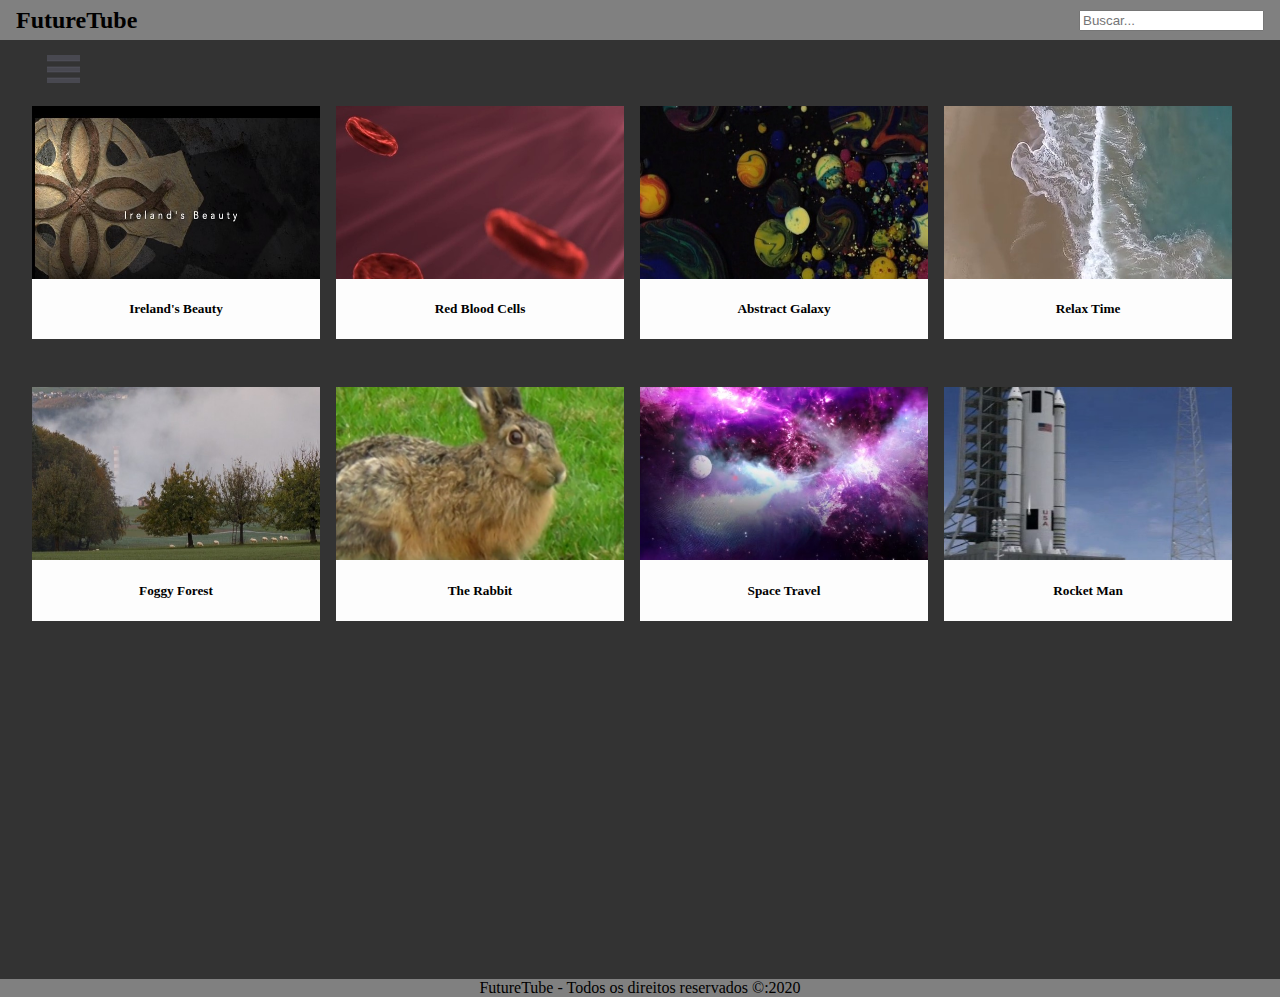
<file: index.html>
<!DOCTYPE html>
<html lang="pt-br">

<head>
    <meta charset="UTF-8">
    <meta name="viewport" content="width=device-width, initial-scale=1.0">
    <meta http-equiv="X-UA-Compatible" content="ie=edge">
    <link rel="stylesheet" type="text/css" href="style.css">
    <link rel="stylesheet" type="text/css" href="responsivo.css">
    <title>FutureTube</title>
</head>

<body class="container">
    <header class="cabecalho">
        <h2>FutureTube</h2>
        <div class="busca">
            <input type="text" id="txtBusca" placeholder="Buscar..."
        </div>
    </header>
    <main class="conteudo">
        <input type="checkbox" id="check">
        <label id="icone" for="check"><img src="img/icone.png"></label>
        <div class="barra">
            <nav>
                <a href="index.html"><div class="link">Inicio</div></a>
                <a href=""><div class="link">Em Alta</div></a>
                <a href=""><div class="link">Inscrições</div></a>
                <a href=""><div class="link">Bliblioteca</div></a>
                <a href=""><div class="link">Histórico</div></a>
            </nav>
        </div>
        <section class="video__conteudo">

            <article class="video__card">
                <a href="video1.html"><img class="imagem" src="img/video1.jpg"></a>
                <div class="card__titulo">
                    <h5>Ireland's Beauty</h5>
                </div>

            </article>


            <article class="video__card">
                <a href="video2.html"><img class="imagem" src="img/video2.jpg"></a>
                <div class="card__titulo">
                    <h5>Red Blood Cells</h5>
                </div>

            </article>


            <article class="video__card">
                <a href="video3.html"><img class="imagem" src="img/video3.jpg"></a>
                <div class="card__titulo">
                    <h5>Abstract Galaxy</h5>
                </div>

            </article>

            <article
             class="video__card">
                <a href="video4.html"><img class="imagem" src="img/video4.jpg"></a>
                <div class="card__titulo">
                    <h5>Relax Time</h5>
                </div>

            </article>


            <article class="video__card">
                <a href="video5.html"><img class="imagem" src="img/video5.jpg"></a>
                <div class="card__titulo">
                    <h5>Foggy Forest</h5>
                </div>

            </article>

            <article class="video__card">
                <a href="video6.html"><img class="imagem" src="img/video6.jpg"></a>
                <div class="card__titulo">
                    <h5>The Rabbit</h5>
                </div>

            </article>


            <article class="video__card">
                <a href="video7.html"><img class="imagem" src="img/video7.jpg"></a>
                <div class="card__titulo">
                    <h5>Space Travel</h5>
                </div>

            </article>


            <article class="video__card">
                <a href="video8.html"><img class="imagem" src="img/video8.jpg"></a>
                <div class="card__titulo">
                    <h5>Rocket Man</h5>
                </div>

            </article>
        </section>
    </main>
    <footer class="rodape">FutureTube - Todos os direitos reservados &copy:2020</footer>

</body>

</html>
</file>
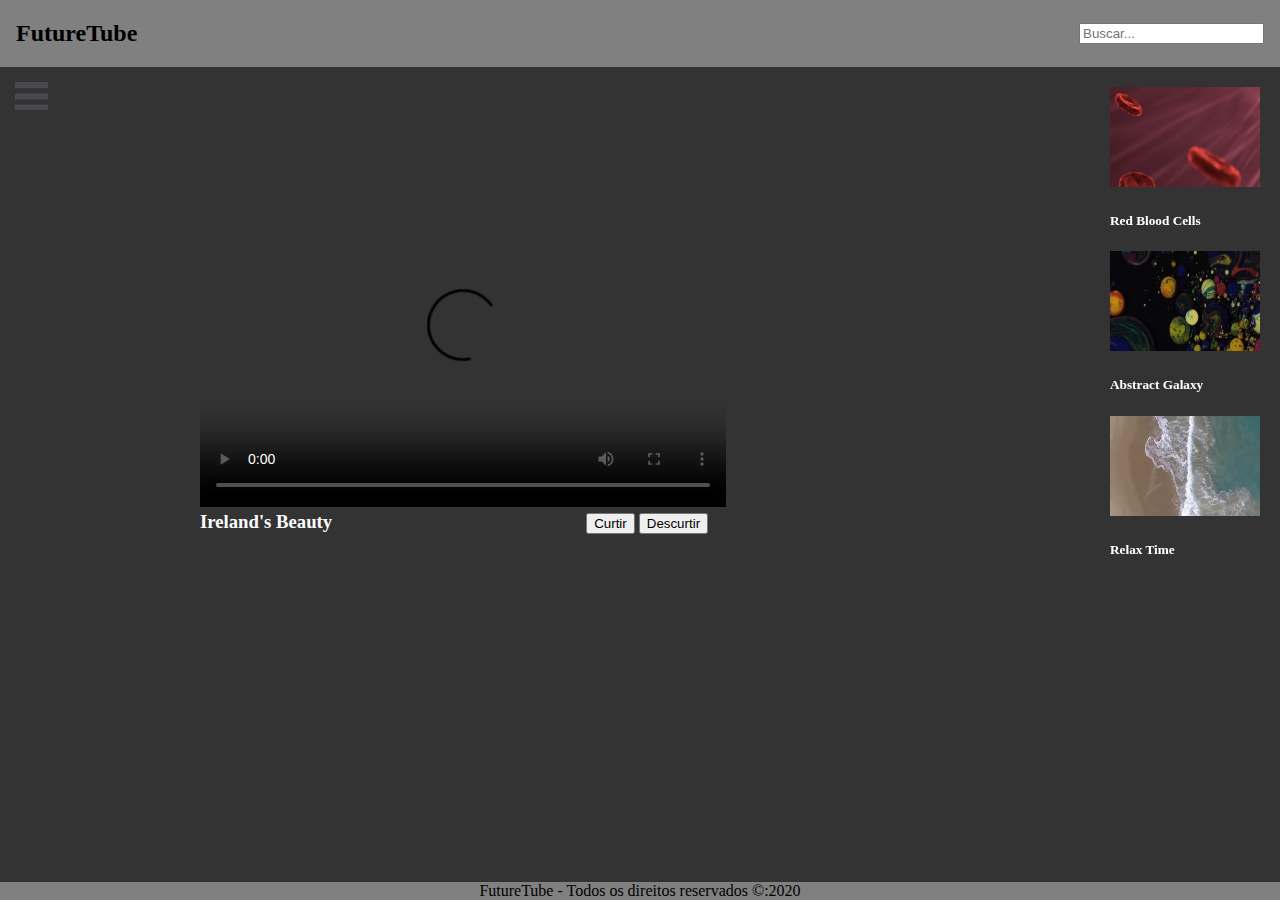
<file: video1.html>
<!DOCTYPE html>
<html lang="en">

<head>
    <meta charset="UTF-8">
    <meta name="viewport" content="width=device-width, initial-scale=1.0">
    <meta http-equiv="X-UA-Compatible" content="ie=edge">
    <link rel="stylesheet" href="style.css">
    <link rel="stylesheet" href="videos.css">
    <title>Ireland's Beauty</title>
</head>

<body>
    <header class="cabecalho">
        <h2>FutureTube</h2>
        <div class="busca">
            <input type="text" id="txtBusca" placeholder="Buscar..." </div> </header> <main class="conteudo_video">
            <input type="checkbox" id="check">
            <label id="icone" for="check"><img src="img/icone.png"></label>
            <div class="barra">
                <nav>
                    <a href="index.html">
                        <div class="link">Inicio</div>
                    </a>
                    <a href="">
                        <div class="link">Em Alta</div>
                    </a>
                    <a href="">
                        <div class="link">Inscrições</div>
                    </a>
                    <a href="">
                        <div class="link">Bliblioteca</div>
                    </a>
                    <a href="">
                        <div class="link">Histórico</div>
                    </a>
                </nav>
            </div>
            <div class="menu_videos">
                <article class="video__card___menu">
                    <a href="video2.html"><img class="imagem" src="img/video2.jpg"></a>
                    <h5>Red Blood Cells</h5>

                    <a href="video3.html"><img class="imagem" src="img/video3.jpg"></a>
                    <h5>Abstract Galaxy</h5>

                    <a href="video4.html"><img class="imagem" src="img/video4.jpg"></a>
                    <h5>Relax Time</h5>

                </article>
            </div>



            <article>
                <video class="video" width="526" height="340" controls autoplay>
                    <source src="http://soter.ninja/videos/1.mp4">
                </video>
            </article>
            <div class="info_video">
                <h3 class="nome__video">Ireland's Beauty</h3>
                <button type="submit" class="curtir">Curtir</button>
                <button type="submit">Descurtir</button>
            </div>
            </main>
            <footer class="rodape">FutureTube - Todos os direitos reservados &copy:2020</footer>

</body>

</html>
</file>
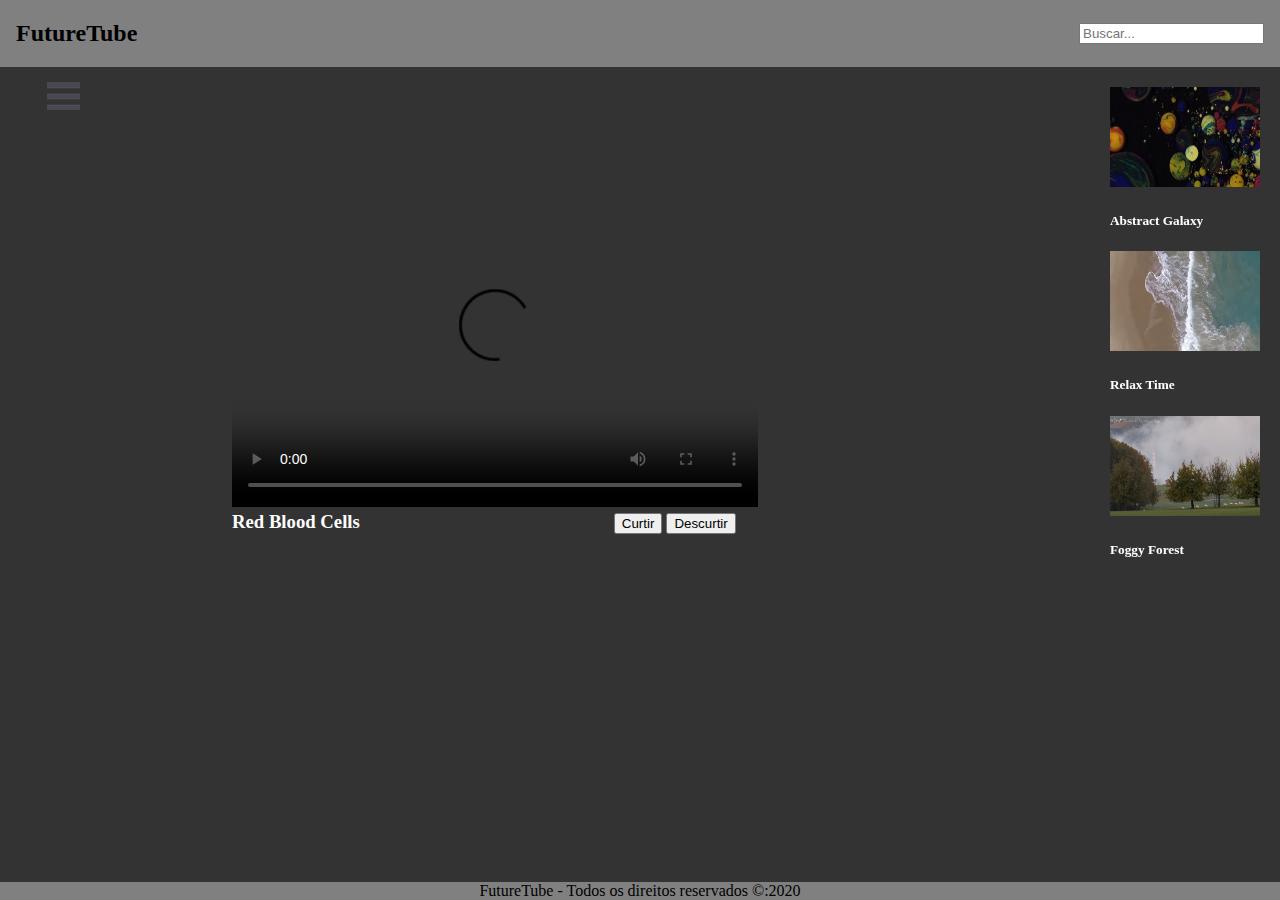
<file: video2.html>
<!DOCTYPE html>
<html lang="en">

<head>
    <meta charset="UTF-8">
    <meta name="viewport" content="width=device-width, initial-scale=1.0">
    <meta http-equiv="X-UA-Compatible" content="ie=edge">
    <link rel="stylesheet" type="text/css" href="style.css">
    <link rel="stylesheet" href="videos.css">
    <title>Red Blood Cells</title>
</head>

<body>
    <header class="cabecalho">
        <h2>FutureTube</h2>
        <div class="busca">
            <input type="text" id="txtBusca" placeholder="Buscar..." </div> </header> <main class="conteudo">
            <input type="checkbox" id="check">
            <label id="icone" for="check"><img src="img/icone.png"></label>
            <div class="barra">
                <nav>
                    <a href="index.html">
                        <div class="link">Inicio</div>
                    </a>
                    <a href="">
                        <div class="link">Em Alta</div>
                    </a>
                    <a href="">
                        <div class="link">Inscrições</div>
                    </a>
                    <a href="">
                        <div class="link">Bliblioteca</div>
                    </a>
                    <a href="">
                        <div class="link">Histórico</div>
                    </a>
                </nav>
            </div>
            <div class="menu_videos">
                <article class="video__card___menu">
                    <a href="video3.html"><img class="imagem" src="img/video3.jpg"></a>
                    <h5>Abstract Galaxy</h5>

                    <a href="video4.html"><img class="imagem" src="img/video4.jpg"></a>
                    <h5>Relax Time</h5>

                    <a href="video5.html"><img class="imagem" src="img/video5.jpg"></a>
                    <h5>Foggy Forest</h5>

                </article>
            </div>
            <article>
                <video class="video" width="526" height="340" controls autoplay>
                    <source src="http://soter.ninja/videos/2.mp4">
                </video>
            </article>
            <div class="info_video">
                <h3 class="nome__video">Red Blood Cells</h3>
                <button type="submit" class="curtir">Curtir</button>
                <button type="submit">Descurtir</button>
            </div>
            </main>
            <footer class="rodape">FutureTube - Todos os direitos reservados &copy:2020</footer>

</body>

</html>
</file>
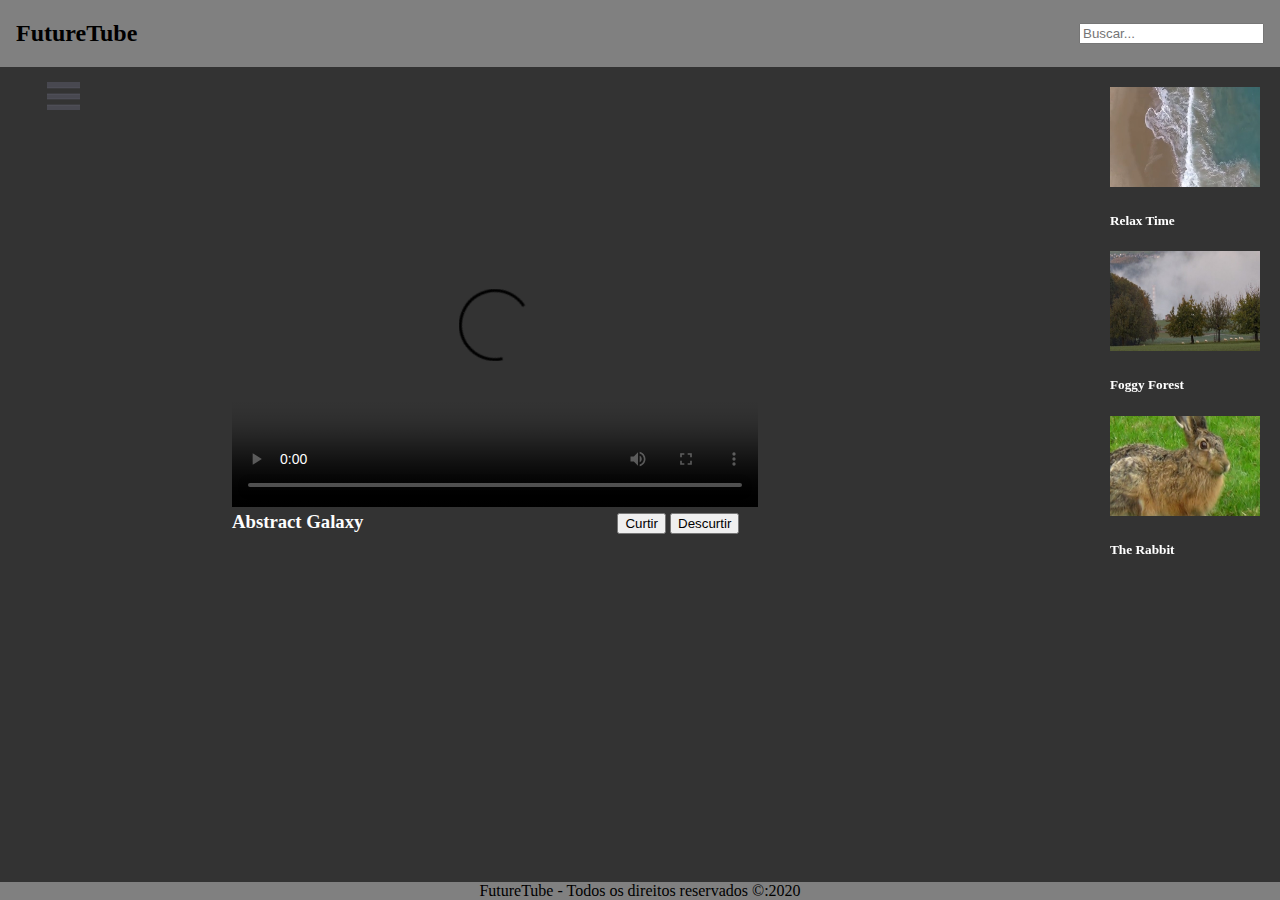
<file: video3.html>
<!DOCTYPE html>
<html lang="en">
<head>
    <meta charset="UTF-8">
    <meta name="viewport" content="width=device-width, initial-scale=1.0">
    <meta http-equiv="X-UA-Compatible" content="ie=edge">
    <link rel="stylesheet" type="text/css" href="style.css">
    <link rel="stylesheet" href="videos.css">
    <title>Abstract Galaxy</title>
</head>
<body>
    <header class="cabecalho">
        <h2>FutureTube</h2>
        <div class="busca">
            <input type="text" id="txtBusca" placeholder="Buscar..."
        </div>
    </header>

    <main class="conteudo">
        <input type="checkbox" id="check">
            <label id="icone" for="check"><img src="img/icone.png"></label>
            <div class="barra">
                <nav>
                    <a href="index.html">
                        <div class="link">Inicio</div>
                    </a>
                    <a href="">
                        <div class="link">Em Alta</div>
                    </a>
                    <a href="">
                        <div class="link">Inscrições</div>
                    </a>
                    <a href="">
                        <div class="link">Bliblioteca</div>
                    </a>
                    <a href="">
                        <div class="link">Histórico</div>
                    </a>
                </nav>
                </div>
                <div class="menu_videos">
                    <article class="video__card___menu">
                        <a href="video4.html"><img class="imagem" src="img/video4.jpg"></a>
                        <h5>Relax Time</h5>
    
                        <a href="video5.html"><img class="imagem" src="img/video5.jpg"></a>
                        <h5>Foggy Forest</h5>
    
                        <a href="video6.html"><img class="imagem" src="img/video6.jpg"></a>
                        <h5>The Rabbit</h5>
    
                    </article>
                </div>
        
        <article>
            <video class="video" width="526" height="340" controls autoplay>                <source src="http://soter.ninja/videos/3.mp4">
            </video>
        </article>
        <div class="info_video">
            <h3 class="nome__video">Abstract Galaxy</h3>
            <button type="submit" class="curtir">Curtir</button>
            <button type="submit">Descurtir</button>
        </div>    
    </main>
    <footer class="rodape">FutureTube - Todos os direitos reservados &copy:2020</footer>

</body>
</html>
</file>
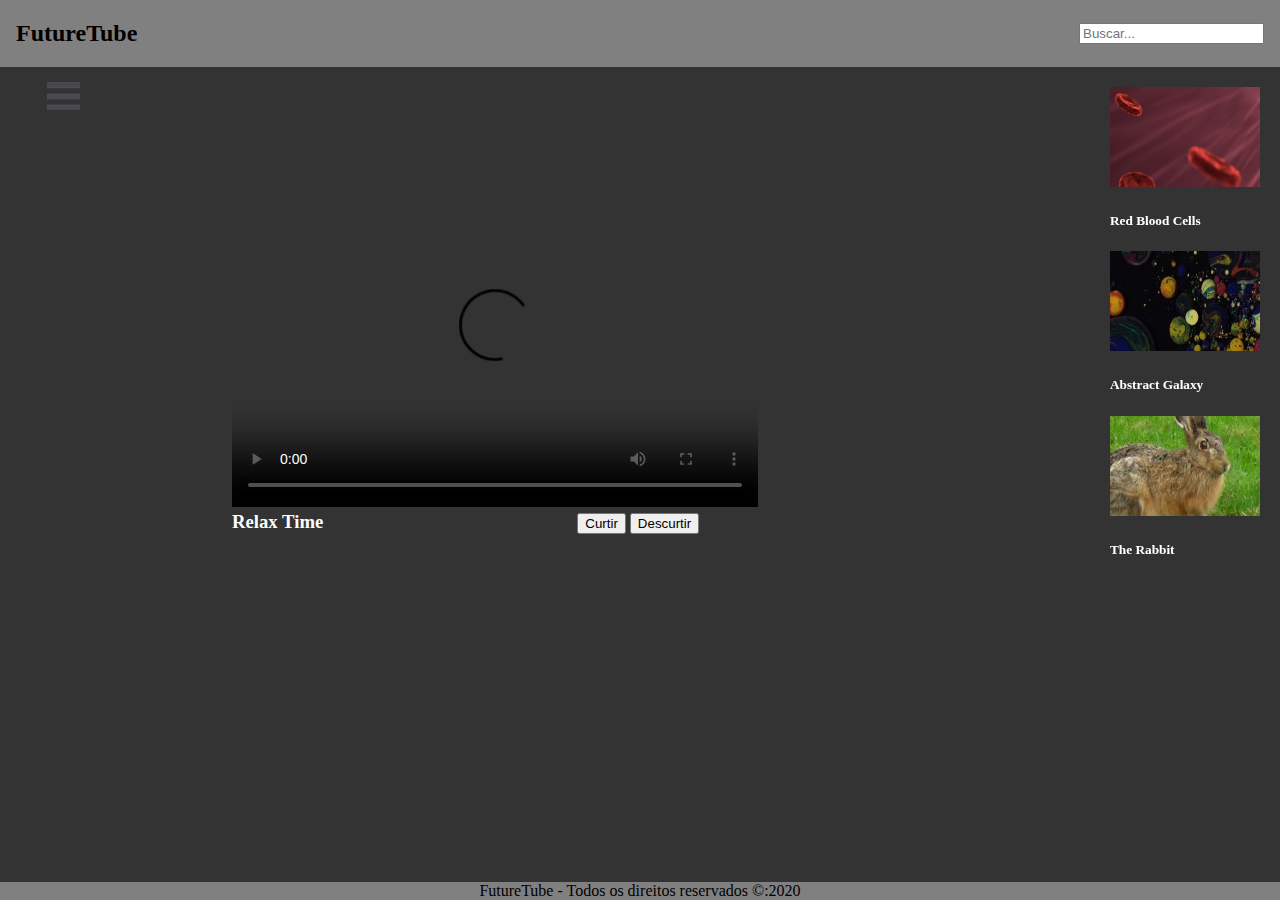
<file: video4.html>
<!DOCTYPE html>
<html lang="en">
<head>
    <meta charset="UTF-8">
    <meta name="viewport" content="width=device-width, initial-scale=1.0">
    <meta http-equiv="X-UA-Compatible" content="ie=edge">
    <link rel="stylesheet" type="text/css" href="style.css">
    <link rel="stylesheet" href="videos.css">
    <title>Relax Time</title>
</head>
<body>
    <header class="cabecalho">
        <h2>FutureTube</h2>
        <div class="busca">
            <input type="text" id="txtBusca" placeholder="Buscar..."
        </div>
    </header>

    <main class="conteudo">
        <input type="checkbox" id="check">
            <label id="icone" for="check"><img src="img/icone.png"></label>
            <div class="barra">
                <nav>
                    <a href="index.html">
                        <div class="link">Inicio</div>
                    </a>
                    <a href="">
                        <div class="link">Em Alta</div>
                    </a>
                    <a href="">
                        <div class="link">Inscrições</div>
                    </a>
                    <a href="">
                        <div class="link">Bliblioteca</div>
                    </a>
                    <a href="">
                        <div class="link">Histórico</div>
                    </a>
                </nav>
                </div>
                <div class="menu_videos">
                    <article class="video__card___menu">
                        <a href="video2.html"><img class="imagem" src="img/video2.jpg"></a>
                        <h5>Red Blood Cells</h5>
    
                        <a href="video3.html"><img class="imagem" src="img/video3.jpg"></a>
                        <h5>Abstract Galaxy</h5>
    
                        <a href="video6.html"><img class="imagem" src="img/video6.jpg"></a>
                        <h5>The Rabbit</h5>
    
                    </article>
                </div>
        
        <article>
            <video class="video" width="526" height="340" controls autoplay>
                <source src="http://soter.ninja/videos/4.mp4">
            </video>
        </article>
        <div class="info_video">
            <h3 class="nome__video">Relax Time</h3>
            <button type="submit" class="curtir">Curtir</button>
            <button type="submit">Descurtir</button>
        </div>    
    </main>
    <footer class="rodape">FutureTube - Todos os direitos reservados &copy:2020</footer>

</body>
</html>
</file>
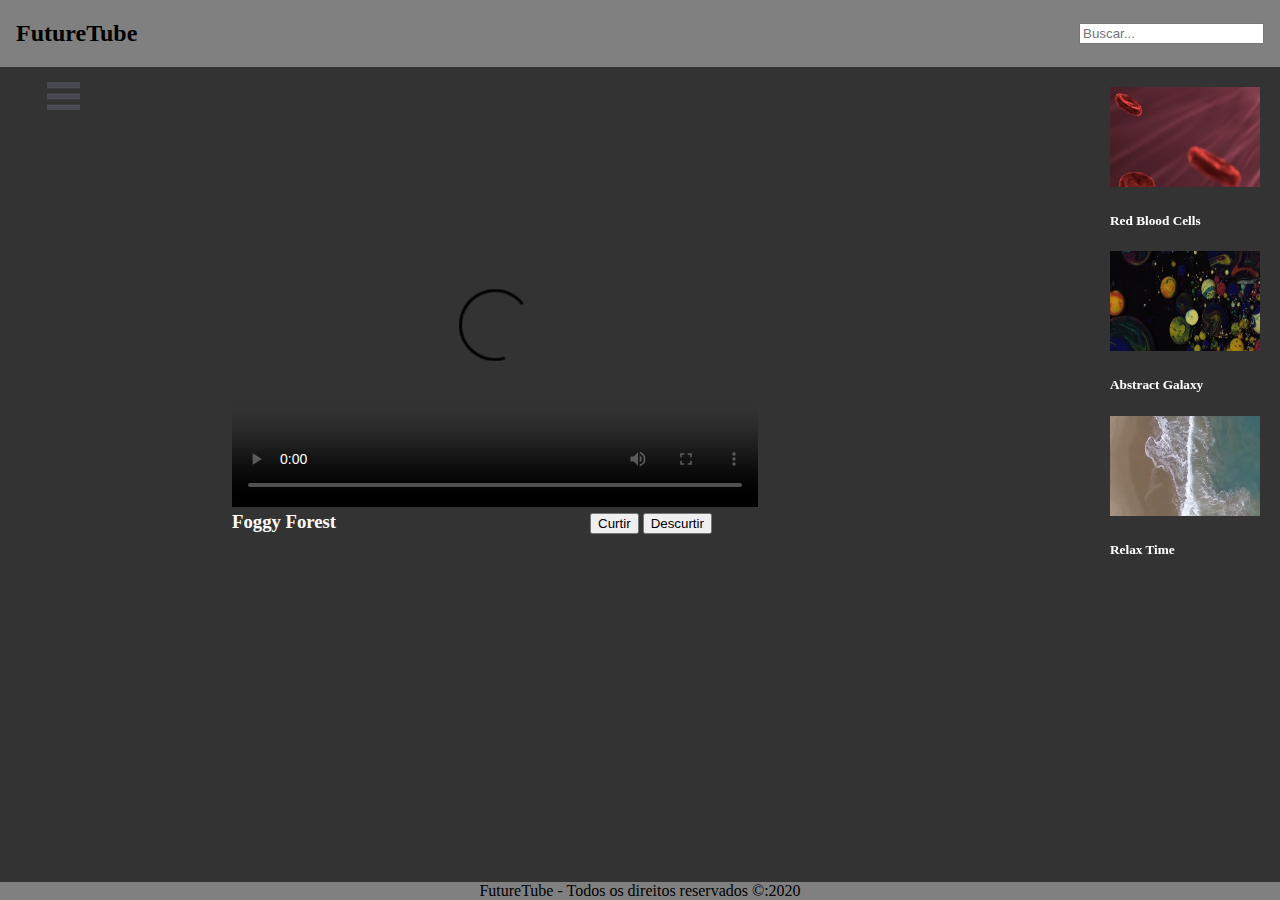
<file: video5.html>
<!DOCTYPE html>
<html lang="en">
<head>
    <meta charset="UTF-8">
    <meta name="viewport" content="width=device-width, initial-scale=1.0">
    <meta http-equiv="X-UA-Compatible" content="ie=edge">
    <link rel="stylesheet" type="text/css" href="style.css">
    <link rel="stylesheet" href="videos.css">
    <title>Foggy Forest</title>
</head>
<body>
    <header class="cabecalho">
        <h2>FutureTube</h2>
        <div class="busca">
            <input type="text" id="txtBusca" placeholder="Buscar..."
        </div>
    </header>

    <main class="conteudo">
        <input type="checkbox" id="check">
            <label id="icone" for="check"><img src="img/icone.png"></label>
            <div class="barra">
                <nav>
                    <a href="index.html">
                        <div class="link">Inicio</div>
                    </a>
                    <a href="">
                        <div class="link">Em Alta</div>
                    </a>
                    <a href="">
                        <div class="link">Inscrições</div>
                    </a>
                    <a href="">
                        <div class="link">Bliblioteca</div>
                    </a>
                    <a href="">
                        <div class="link">Histórico</div>
                    </a>
                </nav>
                </div>
                <div class="menu_videos">
                    <article class="video__card___menu">
                        <a href="video2.html"><img class="imagem" src="img/video2.jpg"></a>
                        <h5>Red Blood Cells</h5>
    
                        <a href="video3.html"><img class="imagem" src="img/video3.jpg"></a>
                        <h5>Abstract Galaxy</h5>
    
                        <a href="video4.html"><img class="imagem" src="img/video4.jpg"></a>
                        <h5>Relax Time</h5>
    
                    </article>
                </div>
        
        <article>
            <video class="video" width="526" height="340" controls autoplay>
                 <source src="http://soter.ninja/videos/5.mp4">
            </video>
        </article>
        <div class="info_video">
            <h3 class="nome__video">Foggy Forest</h3>
            <button type="submit" class="curtir">Curtir</button>
            <button type="submit">Descurtir</button>
        </div>    
    </main>
    <footer class="rodape">FutureTube - Todos os direitos reservados &copy:2020</footer>

</body>
</html>
</file>
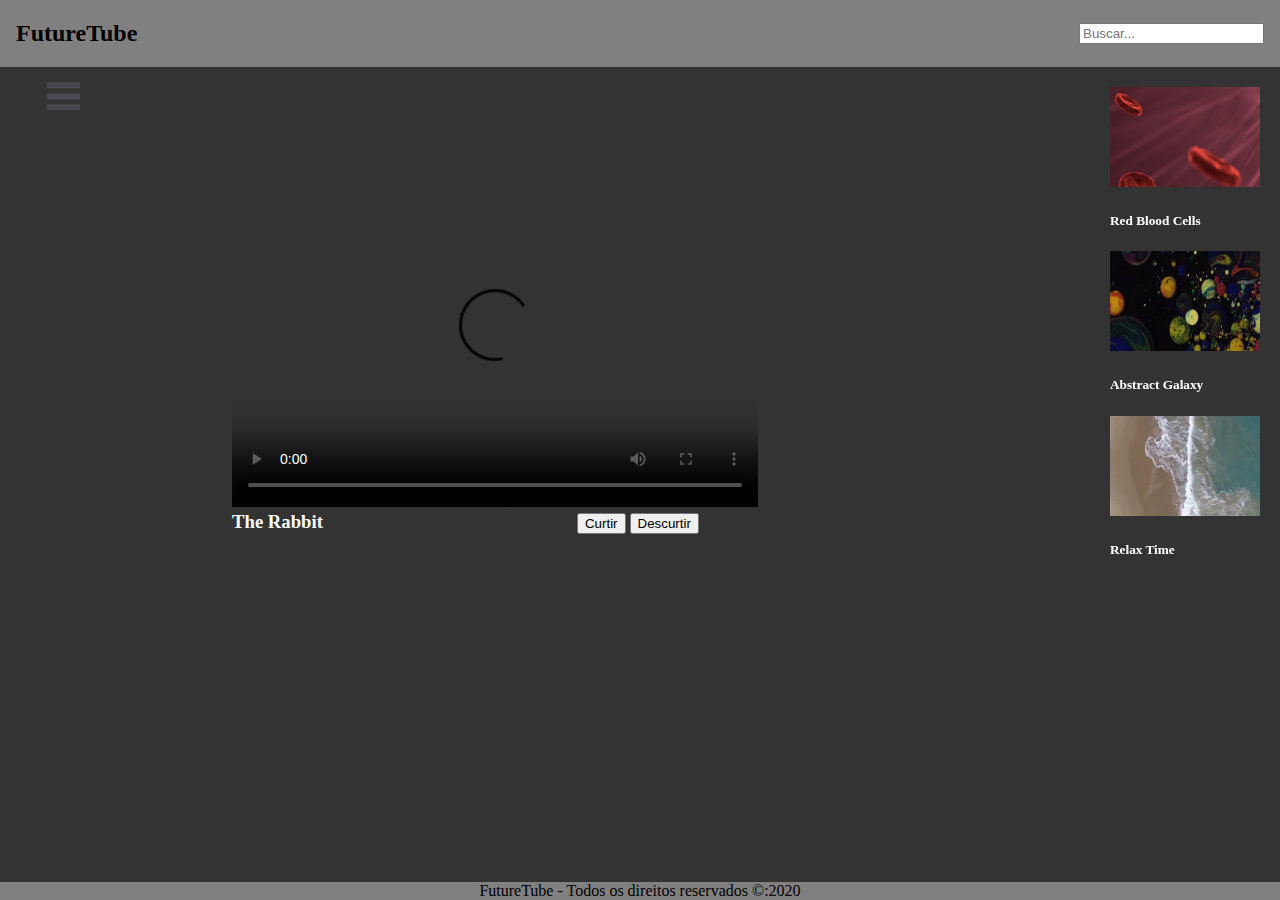
<file: video6.html>
<!DOCTYPE html>
<html lang="en">
<head>
    <meta charset="UTF-8">
    <meta name="viewport" content="width=device-width, initial-scale=1.0">
    <meta http-equiv="X-UA-Compatible" content="ie=edge">
    <link rel="stylesheet" type="text/css" href="style.css">
    <link rel="stylesheet" href="videos.css">
    <title>The Rabbit</title>
</head>
<body>
    <header class="cabecalho">
        <h2>FutureTube</h2>
        <div class="busca">
            <input type="text" id="txtBusca" placeholder="Buscar..."
        </div>
    </header>

    <main class="conteudo">
        <input type="checkbox" id="check">
            <label id="icone" for="check"><img src="img/icone.png"></label>
            <div class="barra">
                <nav>
                    <a href="index.html">
                        <div class="link">Inicio</div>
                    </a>
                    <a href="">
                        <div class="link">Em Alta</div>
                    </a>
                    <a href="">
                        <div class="link">Inscrições</div>
                    </a>
                    <a href="">
                        <div class="link">Bliblioteca</div>
                    </a>
                    <a href="">
                        <div class="link">Histórico</div>
                    </a>
                </nav>
                </div>
                <div class="menu_videos">
                    <article class="video__card___menu">
                        <a href="video2.html"><img class="imagem" src="img/video2.jpg"></a>
                        <h5>Red Blood Cells</h5>
    
                        <a href="video3.html"><img class="imagem" src="img/video3.jpg"></a>
                        <h5>Abstract Galaxy</h5>
    
                        <a href="video4.html"><img class="imagem" src="img/video4.jpg"></a>
                        <h5>Relax Time</h5>
    
                    </article>
                </div>
        
        <article>
            <video class="video" width="526" height="340" controls autoplay>
                <source src="http://soter.ninja/videos/6.mp4">
            </video>
        </article>
        <div class="info_video">
            <h3 class="nome__video">The Rabbit</h3>
            <button type="submit" class="curtir">Curtir</button>
            <button type="submit">Descurtir</button>
        </div>    
    </main>
    <footer class="rodape">FutureTube - Todos os direitos reservados &copy:2020</footer>

</body>
</html>
</file>
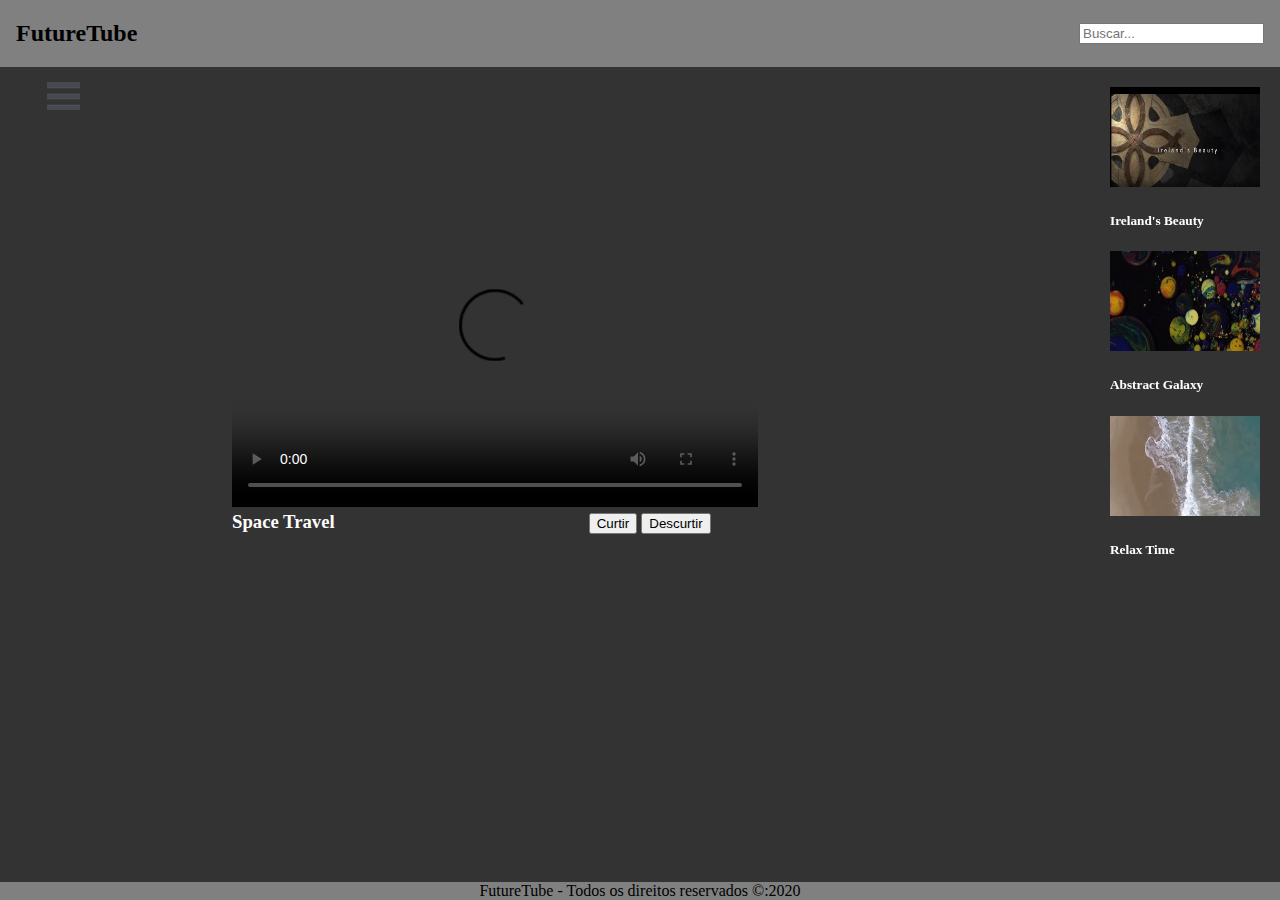
<file: video7.html>
<!DOCTYPE html>
<html lang="en">
<head>
    <meta charset="UTF-8">
    <meta name="viewport" content="width=device-width, initial-scale=1.0">
    <meta http-equiv="X-UA-Compatible" content="ie=edge">
    <link rel="stylesheet" type="text/css" href="style.css">
    <link rel="stylesheet" href="videos.css">
    <title>Space Travel</title>
</head>
<body>
    <header class="cabecalho">
        <h2>FutureTube</h2>
        <div class="busca">
            <input type="text" id="txtBusca" placeholder="Buscar..."
        </div>
    </header>

    <main class="conteudo">
        <input type="checkbox" id="check">
            <label id="icone" for="check"><img src="img/icone.png"></label>
            <div class="barra">
                <nav>
                    <a href="index.html">
                        <div class="link">Inicio</div>
                    </a>
                    <a href="">
                        <div class="link">Em Alta</div>
                    </a>
                    <a href="">
                        <div class="link">Inscrições</div>
                    </a>
                    <a href="">
                        <div class="link">Bliblioteca</div>
                    </a>
                    <a href="">
                        <div class="link">Histórico</div>
                    </a>
                </nav>
                </div>
                <div class="menu_videos">
                    <article class="video__card___menu">
                        <a href="video1.html"><img class="imagem" src="img/video1.jpg"></a>
                        <h5>Ireland's Beauty</h5>
    
                        <a href="video3.html"><img class="imagem" src="img/video3.jpg"></a>
                        <h5>Abstract Galaxy</h5>
    
                        <a href="video4.html"><img class="imagem" src="img/video4.jpg"></a>
                        <h5>Relax Time</h5>
    
                    </article>
                </div>
        
        <article>
            <video class="video" width="526" height="340" controls autoplay>
                <source src="http://soter.ninja/videos/7.mp4">
            </video>
        </article>
        <div class="info_video">
            <h3 class="nome__video">Space Travel</h3>
            <button type="submit" class="curtir">Curtir</button>
            <button type="submit">Descurtir</button>
        </div>    
    </main>
    <footer class="rodape">FutureTube - Todos os direitos reservados &copy:2020</footer>

</body>
</html>
</file>
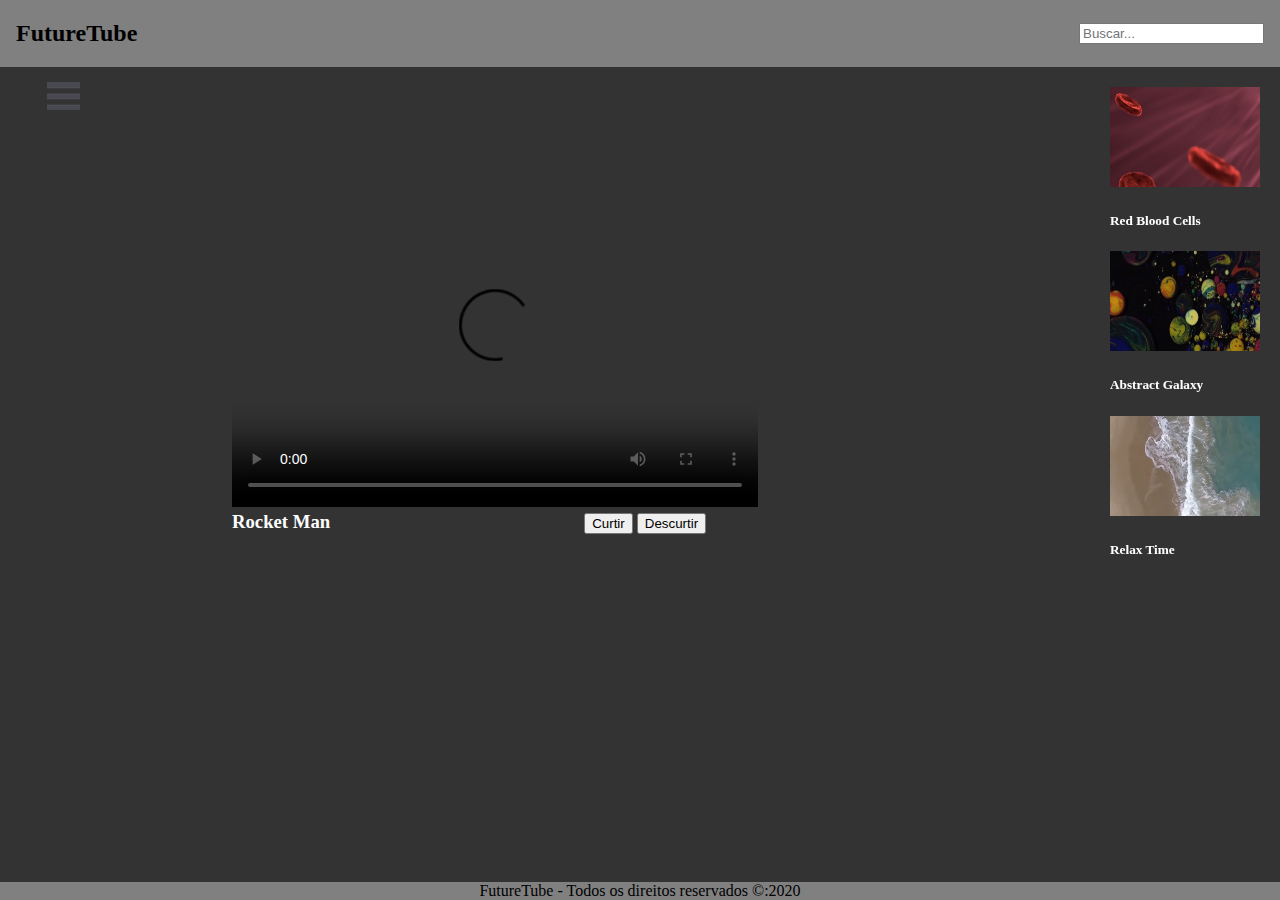
<file: video8.html>
<!DOCTYPE html>
<html lang="en">
<head>
    <meta charset="UTF-8">
    <meta name="viewport" content="width=device-width, initial-scale=1.0">
    <meta http-equiv="X-UA-Compatible" content="ie=edge">
    <link rel="stylesheet" type="text/css" href="style.css">
    <link rel="stylesheet" href="videos.css">
    <title>Rocket Man</title>
</head>
<body>
    <header class="cabecalho">
        <h2>FutureTube</h2>
        <div class="busca">
            <input type="text" id="txtBusca" placeholder="Buscar..."
        </div>
    </header>

    <main class="conteudo">
        <input type="checkbox" id="check">
            <label id="icone" for="check"><img src="img/icone.png"></label>
            <div class="barra">
                <nav>
                    <a href="index.html">
                        <div class="link">Inicio</div>
                    </a>
                    <a href="">
                        <div class="link">Em Alta</div>
                    </a>
                    <a href="">
                        <div class="link">Inscrições</div>
                    </a>
                    <a href="">
                        <div class="link">Bliblioteca</div>
                    </a>
                    <a href="">
                        <div class="link">Histórico</div>
                    </a>
                </nav>
                </div>
                <div class="menu_videos">
                    <article class="video__card___menu">
                        <a href="video2.html"><img class="imagem" src="img/video2.jpg"></a>
                        <h5>Red Blood Cells</h5>
    
                        <a href="video3.html"><img class="imagem" src="img/video3.jpg"></a>
                        <h5>Abstract Galaxy</h5>
    
                        <a href="video4.html"><img class="imagem" src="img/video4.jpg"></a>
                        <h5>Relax Time</h5>
    
                    </article>
                </div>
        
        <article>
            <video class="video" width="526" height="340" controls autoplay>
                <source src="http://soter.ninja/videos/8.mp4">
            </video>
        </article> 
        <div class="info_video">
            <h3 class="nome__video"c>Rocket Man</h3>
            <button type="submit" class="curtir">Curtir</button>
            <button type="submit">Descurtir</button>
        </div>   
    </main>
    <footer class="rodape">FutureTube - Todos os direitos reservados &copy:2020</footer>

</body>
</html>
</file>
<file: style.css>
.container {
    margin: 0;
    padding: 0;
    background: #f1f1f1;
    display: grid;
    grid-template-areas: "cabecalho" "conteudo" "rodape" "menulateral";
    grid-template-columns: auto;
    grid-template-rows: 40px auto auto;
}

.cabecalho {      
    display: flex;
    align-items: center;
    justify-content: space-between;
    grid-area: cabecalho;
    background: grey;
    padding-left: 1rem;
    padding-right: 1rem;
}

.conteudo {
    grid-area: conteudo;
    padding: 0 2rem;  
    background: #333333;    

}

.rodape {
    grid-area: rodape;
    text-align: center;
    background: grey;   
    
}

.video__conteudo {    
    grid-area: conteudo;
    display:flex;
    flex-wrap: wrap;
    padding: 1rem 0 310px 0;
    margin-top: 50px;
        
}

.video__card {
    background: #fdfdfd;
    display: grid;
    grid-template-areas: "card-imagem";
    grid-template-columns: 100%;    
}

.imagem {
    grid-area: card-imagem;
    height: 100%;
    width: 100%;
}

.card__titulo {
    text-align: center;
    
}

#check {
    display: none;
}

#icone {
    cursor: pointer;
    padding: 15px;
    position: absolute;
    z-index: 1;
    
}

.barra {
    background-color: #333;
    height: 100%;
    width: 300px;
    position: absolute;
    transition: all .2s linear;
    left: -300px;
}

nav{
    width: 100%;
    position: absolute;
    top:60px;
}

nav a{
    text-decoration: none;
}

.link{
    background-color: #494950;
    padding: 20px;
    transition: all .2s linear;
    color: #f4f4f9;
    border-bottom: 2px solid #222;
    
}

.link:hover {
    background-color: #050542;
}

#check:checked ~ .barra {
    transform: translateX(300px);

}
</file>
<file: responsivo.css>
@media screen and (min-width: 0) {
    .video__conteudo {
        flex-direction: column;
    }

    .video__card {
        grid-auto-rows: 150px auto;
        width: 100%;
        margin-bottom: 3rem;
        margin-right: 0;
    }
}

@media screen and (min-width: 768px) {
    .video__conteudo{
        flex-direction: row;
    }

    .video__card {
        grid-template-rows: 173px auto;
        width: calc(50% - 1rem);
        margin-bottom: 3rem;
        margin-right: 1rem;
    }
}

@media screen and (min-width: 992px) {
    .video__card {
        width: calc(25% - 1rem);
    }
}
</file>
<file: videos.css>
body{
    margin: 0;
    background: #333333;
    
}

.menu_videos {
    position: fixed;
    right: 0;
}

.video__card___menu {
    width: 150px;
    height: 100px;
    margin: 20px;
    color: white;
}



.video{
    margin-left: 200px;
    margin-top: 100px;
}


.nome__video {
    color: #fdfdfd;
    display: inline;
    margin-left: 200px;    
    
}

.curtir {
    margin-left: 250px;
}


footer{
    position: fixed;
    bottom: 0;
    width: 100%;
    
}
</file>
